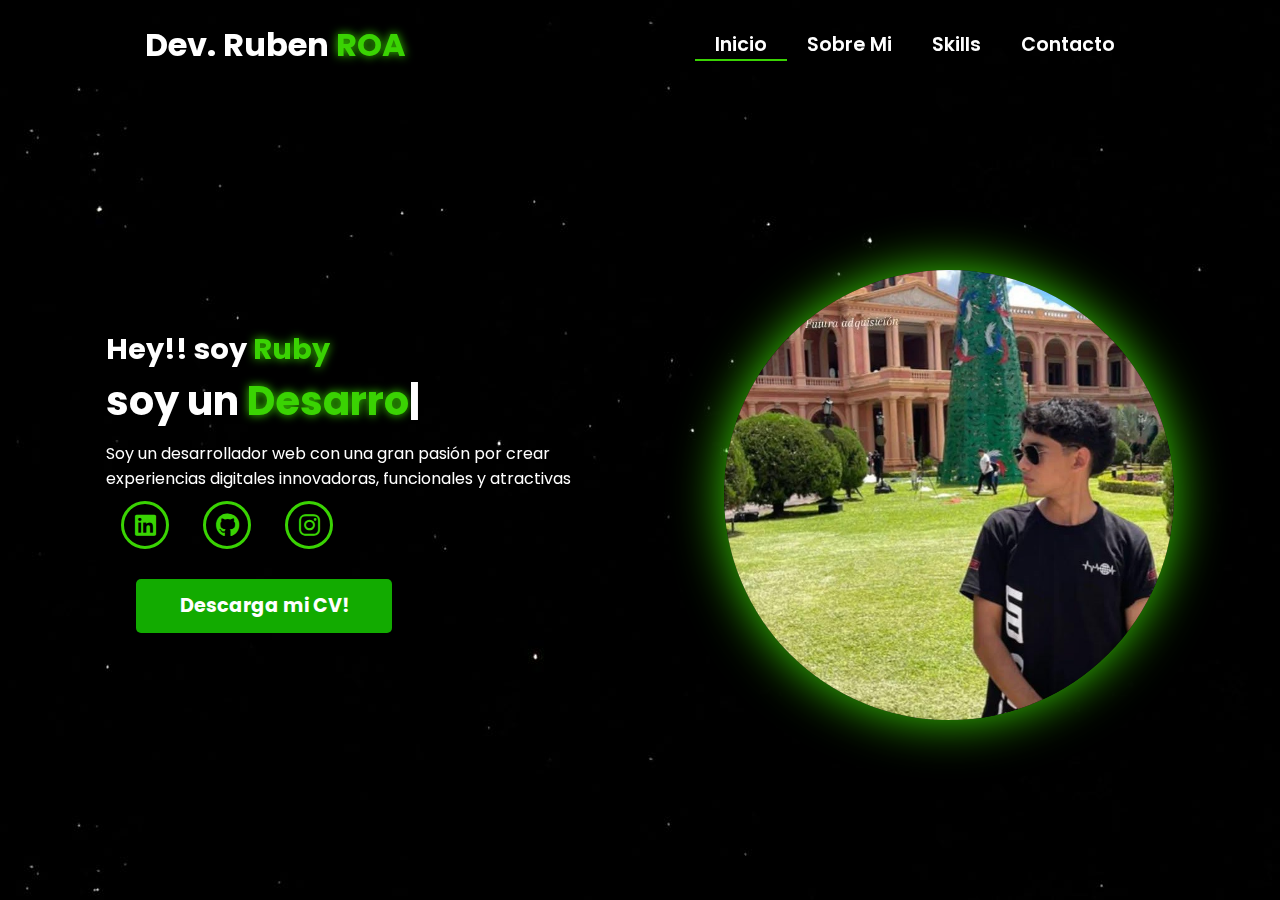
<file: index.html>
<!-- Subscrbe YouTube Tamzidan Mahdiyin  -->
<!DOCTYPE html>
<html lang="en">

<head>

    <!-- Pengaturan karakter encoding untuk mendukung semua karakter Unicode -->
    <meta charset="UTF-8">

    <!-- Pengaturan viewport untuk responsivitas pada perangkat mobile -->
    <meta name="viewport" content="width=device-width, initial-scale=1.0">

    <!-- 
      Import Font Awesome untuk ikon sosial media dan navigasi
      Versi 6.5.1 dipilih untuk fitur dan ikon terbaru 
    -->
    <link rel="stylesheet" href="https://cdnjs.cloudflare.com/ajax/libs/font-awesome/6.5.1/css/all.min.css">

    <!-- 
      Import AOS (Animate On Scroll) library
      Digunakan untuk membuat animasi scroll yang menarik 
    -->
    <link rel="stylesheet" href="https://unpkg.com/aos@next/dist/aos.css" />

    <!-- Import file CSS custom untuk styling tambahan -->
    <link rel="stylesheet" href="css/style.css">
    <title>Portfolio Website</title>
</head>

<body>

    <!-- 
      Navigation Section
      - Menggunakan sistem grid untuk layout
      - Includes logo dan menu navigasi
      - Responsive dengan hamburger menu untuk mobile 
    -->
    <nav>
        <div class="nav-container">

            <!-- 
              Logo dengan animasi zoom-in
              data-aos-duration: 1500ms untuk animasi yang smooth 
            -->
            <div class="logo" data-aos="zoom-in" data-aos-duration="1500">
                Dev. Ruben <span>ROA</span>
            </div>

            <!-- 
              Navigation Links
              - Menggunakan fade-up animation dengan delays bertingkat
              - Active class untuk halaman yang sedang aktif 
            -->
            <div class="links">
                <div class="link active" data-aos="fade-up" data-aos-duration="1500" data-aos-delay="100"><a
                        href="index.html">Inicio</a></div>
                <div class="link" data-aos="fade-up" data-aos-duration="1500" data-aos-delay="200"><a
                        href="about.html">Sobre Mi</a></div>
                <div class="link" data-aos="fade-up" data-aos-duration="1500" data-aos-delay="300"><a
                        href="skill.html">Skills</a></div>
                <div class="link" data-aos="fade-up" data-aos-duration="1500" data-aos-delay="500"><a
                        href="contact.html">Contacto</a></div>
            </div>
        </div>

        <!-- 
        -- 
          Icono de menú de hamburguesa
          - Aparece en la pantalla del móvil
          - Uso de iconos de Font Awesome
          - Controlador onClick para abrir el menú 
        -->
        <i class="fa-solid fa-bars hamburg" onclick="hamburg()"></i>

        <!-- 
         Menú desplegable para dispositivos móviles
          - Contiene los mismos enlaces de navegación.
          - Aparece cuando se hace clic en el menú de hamburguesas.
          - Incluye botón de cierre (x) 
        -->
        <div class="dropdown">
            <div class="links">
                <a href="index.html">Inicio</a>
                <a href="about.html">Sobre mi</a>
                <a href="skill.html">Skills</a>
                <a href="contact.html">Contacto</a>
                <i class="fa-solid fa-xmark cancel" onclick="cancel()"></i>
            </div>
        </div>
    </nav>

    <!-- 
      Main Content Section
      - Menggunakan grid untuk layout dua kolom
      - Includes teks intro dan gambar profil 
    -->
    <section>
        <div class="main-container">
            <!-- 
              Content Container
              - Berisi heading, typewriter effect, dan social links
              - Setiap elemen memiliki animasi AOS yang berbeda 
            -->
            <div class="content">
                <!-- Heading dengan fade-left animation -->
                <h1 data-aos="fade-left" data-aos-duration="1500" data-aos-delay="700"> Hey!! soy <span> Ruby </span>
                </h1>

                <!-- 
                  Typewriter Effect
                  - Menggunakan JavaScript untuk animasi ketik
                  - Fade-right animation untuk container 
                -->
                <div data-aos="fade-right" data-aos-duration="1500" data-aos-delay="900" class="typewriter">soy un <span
                        class="typewriter-text"></span><label for="">|</label></div>

                <!-- Paragraf deskripsi dengan flip-down animation -->
                <p data-aos="flip-down" data-aos-duration="1500" data-aos-delay="1100">Soy un desarrollador web con una gran pasión por crear experiencias digitales innovadoras, funcionales y atractivas</p>

                <!-- 
                  Enlaces de redes sociales
                  - Uso de iconos de Font Awesome
                  - Animación gradual con retrasos de varios niveles. 
                -->
                <div class="social-links">
                    <a href="https://www.linkedin.com/in/ruben-roa-0a34132a5/" data-aos="fade-up" data-aos-duration="1500" data-aos-delay="1300" target="_blank"><i
                            class="fa-brands fa-linkedin"></i></a>
                    <a href="https://github.com/rubyssj" data-aos="fade-up" data-aos-duration="1500" data-aos-delay="1400" target="_blank"><i
                            class="fa-brands fa-github"></i></a>
                    <a href="https://www.instagram.com/rubennrdp/" data-aos="fade-up" data-aos-duration="1500" data-aos-delay="1500" target="_blank "><i
                            class="fa-brands fa-instagram"></i></a>
                    
                </div>

                <!-- 
                  Download CV Button
                  - Zoom-out animation dengan delay terpanjang
                  - Styling didefinisikan di CSS 
                -->
                <div class="btn" data-aos="zoom-out" data-aos-duration="1500" data-aos-delay="1800">
                    <a href="Curriculum Vitae - Ruben Roa.pdf"><button>Descarga mi CV! </button></a>
                </div>
            </div>

            <!-- 
              Image Container
              - Menggunakan zoom-in animation
              - Durasi lebih panjang (3000ms) untuk efek dramatic 
            -->
            <div class="image" data-aos="zoom-in" data-aos-duration="3000">
                <img src="img/WhatsApp Image 2025-03-13 at 15.53.37.jpeg" alt="">
            </div>
        </div>
    </section>

    <!-- 
      Script Imports
      - AOS library untuk animasi
      - Custom JavaScript untuk fungsionalitas tambahan 
    -->
    <script src="https://unpkg.com/aos@next/dist/aos.js"></script>
    <script>
        // Inisialisasi AOS dengan offset 0 untuk trigger tepat waktu
        AOS.init({ offset: 0, });
    </script>
    <script src="./js/script.js"></script>
</body>

</html>
<!-- Subscrbe YouTube Tamzidan Mahdiyin  -->
</file>
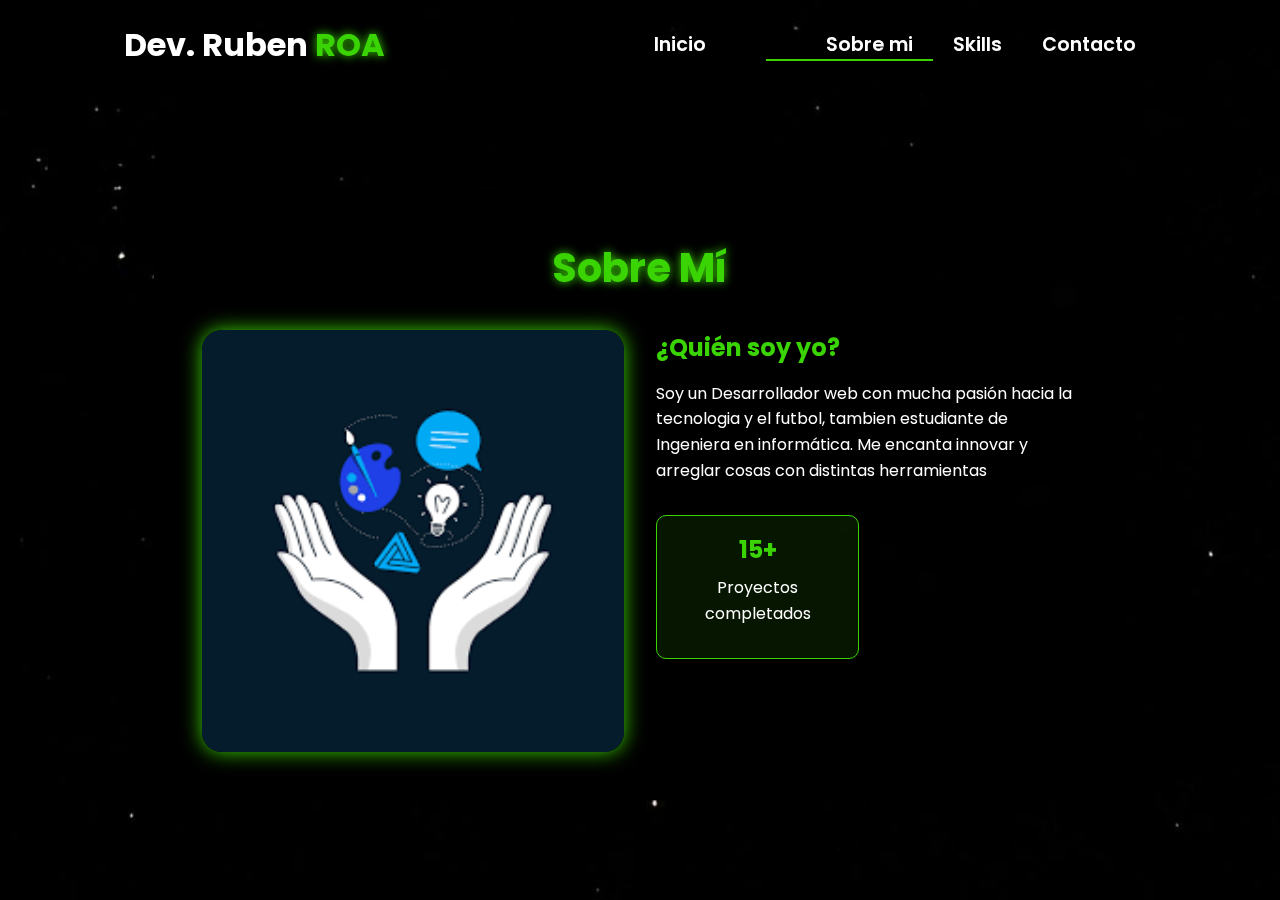
<file: about.html>
<!-- Subscribe Tamzidan Madiyin di YouTube -->

<!DOCTYPE html>
<html lang="en">

<head>
    <meta charset="UTF-8">
    <meta name="viewport" content="width=device-width, initial-scale=1.0">

    <!-- Link ke Font Awesome untuk ikon -->
    <link rel="stylesheet" href="https://cdnjs.cloudflare.com/ajax/libs/font-awesome/6.5.1/css/all.min.css">

    <!-- Link ke library animasi AOS -->
    <link rel="stylesheet" href="https://unpkg.com/aos@next/dist/aos.css" />

    <!-- CSS internal untuk styling halaman -->
    <style>
        /* 
          Import Google Font Poppins
          Font weight yang diimport: 100, 200, 300, 400, 500, 600 
        */
        @import url("https://fonts.googleapis.com/css2?family=Poppins:wght@100;200;300;400;500;600&display=swap");

        /* Reset CSS dan pengaturan default */
        * {
            padding: 0;
            margin: 0;
            font-family: "Poppins", sans-serif;
            box-sizing: border-box;
        }

        /* 
          Styling untuk body
          - Menggunakan background image
          - Cover seluruh viewport
          - Mencegah horizontal scroll
        */
        body {
            width: 100%;
            min-height: 100vh;
            background-image: url("./img/background.jpg");
            background-size: cover;
            overflow-x: hidden;
            position: relative;
        }

        /* 
          Navbar styling
          - Fixed height 10vh
          - Posisi relative untuk positioning yang tepat
          - z-index tinggi agar selalu di atas konten lain
        */
        nav {
            width: 100%;
            height: 10vh;
            position: sticky;
            position: relative;
            /* Ubah dari sticky ke relative */
            z-index: 1000;
            /* Tambahkan z-index tinggi untuk nav */
        }

        /* Container untuk konten navbar */
        .nav-container {
            width: 100%;
            height: 100%;
            display: flex;
            justify-content: space-around;
            align-items: center;
        }

        /* 
          Logo styling
          - Warna putih dengan ukuran 2rem
          - Text shadow untuk efek glow pada span 
        */
        .logo {
            color: white;
            font-size: 2rem;
            font-weight: bold;
        }

        .logo span {
            color: rgb(58, 211, 3);
            text-shadow: 0 0 10px rgb(58, 211, 3);
        }

        /* 
          Hamburger dan Cancel button styling
          - Hanya muncul di mobile view
          - Posisi absolute di kanan atas
        */
        .hamburg,
        .cancel {
            cursor: pointer;
            position: absolute;
            right: 15px;
            top: 10px;
            color: white;
            display: none;
            font-size: clamp(2.5rem, 0.5rem + 5vw, 3rem);
        }

        /* 
          Navigation links container
          - Flex layout untuk alignment horizontal
        */
        .nav-container .links {
            display: flex;
        }

        /* 
          Individual navigation links
          - Spacing dan styling untuk tiap link
          - Hover effect dengan border bottom
        */
        .nav-container .links a {
            font-size: 1.2rem;
            color: white;
            margin: 0 20px;
            text-decoration: none;
            font-weight: 550;
            transition: 0.3s linear;
        }

        .nav-container .links a:hover {
            color: rgb(58, 211, 3);
            border-bottom: 2px solid rgb(58, 211, 3);
        }

        /* Styling untuk link aktif */
        .nav-container .links .active {
            color: rgb(58, 211, 3);
            border-bottom: 2px solid rgb(58, 211, 3);
        }

        /* 
          Dropdown menu untuk mobile view
          - Fixed positioning dengan transform untuk animasi
          - Backdrop filter untuk efek blur
        */
        .dropdown {
            z-index: 1000;
            position: fixed;
            top: 0;
            left: 0;
            right: 0;
            transform: translateY(-500px);
            width: 100%;
            height: auto;
            backdrop-filter: blur(4px) brightness(40%);
            box-shadow: 0 0 20px black;
            transition: 0.2s linear;
        }

        .dropdown .links a {
            display: flex;
            color: white;
            text-decoration: none;
            padding: 15px 0;
            justify-content: center;
            align-items: center;
            transition: 0.2s linear;
        }

        .dropdown .links a:hover {
            background-color: rgb(58, 211, 3);
        }

        /* About Section Styles */
        .about-container {
            width: 100%;
            min-height: 90vh;
            display: flex;
            justify-content: center;
            align-items: center;
            padding: 2rem;
            position: relative;
            z-index: 1;
        }

        .about-content {
            width: 80%;
            max-width: 1200px;
            background: rgba(0, 0, 0, 0.7);
            backdrop-filter: blur(10px);
            border-radius: 20px;
            padding: 3rem;
            color: white;
            /* box-shadow: 0 0 30px rgba(58, 211, 3, 0.3); */
        }

        .about-header {
            text-align: center;
            margin-bottom: 2rem;
        }

        .about-header h1 {
            font-size: 2.5rem;
            color: rgb(58, 211, 3);
            text-shadow: 0 0 10px rgb(58, 211, 3);
            margin-bottom: 1rem;
        }

        .about-grid {
            display: grid;
            grid-template-columns: 1fr 1fr;
            gap: 2rem;
        }

        .about-image {
            width: 100%;
            aspect-ratio: 1;
            border-radius: 20px;
            overflow: hidden;
            box-shadow: 0 0 20px rgb(58, 211, 3);
        }

        .about-image img {
            width: 100%;
            height: 100%;
            object-fit: cover;
        }

        .about-text h2 {
            color: rgb(58, 211, 3);
            margin-bottom: 1rem;
        }

        .about-text p {
            line-height: 1.6;
            margin-bottom: 1rem;
        }

        .stats {
            display: grid;
            grid-template-columns: repeat(2, 1fr);
            gap: 1rem;
            margin-top: 2rem;
        }

        .stat-item {
            background: rgba(58, 211, 3, 0.1);
            padding: 1rem;
            border-radius: 10px;
            text-align: center;
            border: 1px solid rgb(58, 211, 3);
            cursor: pointer;
        }

        .stat-item h3 {
            color: rgb(58, 211, 3);
            font-size: 1.5rem;
            margin-bottom: 0.5rem;
        }

        .content-grid {
            display: grid;
            grid-template-columns: repeat(auto-fit, minmax(280px, 1fr));
            gap: 2rem;
            padding: 2rem 0;
        }

        .content-card {
            background: rgba(58, 211, 3, 0.1);
            border-radius: 15px;
            overflow: hidden;
            transition: all 0.3s ease;
            cursor: pointer;
        }

        .content-card:hover {
            transform: translateY(-5px);
            box-shadow: 0 5px 15px rgba(58, 211, 3, 0.3);
        }

        .card-image {
            width: 100%;
            height: 200px;
            overflow: hidden;
        }

        .card-image img {
            width: 100%;
            height: 100%;
            object-fit: cover;
        }

        .card-info {
            padding: 1.5rem;
        }

        .card-info h3 {
            color: rgb(58, 211, 3);
            margin-bottom: 0.5rem;
        }

        .card-info p {
            font-size: 0.9rem;
            margin-bottom: 1rem;
        }

        .card-info .technologies {
            display: flex;
            flex-wrap: wrap;
            gap: 0.5rem;
            margin-top: 1rem;
        }

        .technology-tag {
            background: rgba(58, 211, 3, 0.2);
            padding: 0.3rem 0.8rem;
            border-radius: 15px;
            font-size: 0.8rem;
            color: rgb(58, 211, 3);
        }

        .back-button {
            display: inline-block;
            padding: 0.8rem 1.5rem;
            background: rgb(58, 211, 3);
            color: white;
            border-radius: 5px;
            text-decoration: none;
            margin-bottom: 2rem;
            transition: all 0.3s ease;
        }

        .back-button:hover {
            background: rgb(45, 165, 2);
            transform: translateY(-2px);
        }

        .award-icon {
            font-size: 2rem;
            color: rgb(58, 211, 3);
            margin-bottom: 1rem;
        }

        .client-testimonial {
            font-style: italic;
            margin-top: 1rem;
            padding: 1rem;
            background: rgba(58, 211, 3, 0.05);
            border-radius: 10px;
        }



        @media (max-width: 884px) {
            .about-grid {
                grid-template-columns: 1fr;
            }

            nav .logo {
                position: absolute;
                top: 16px;
                left: 15px;
                font-size: 1.5rem;
            }

            .nav-container .links {
                display: none;
            }

            .hamburg,
            .cancel {
                display: block;
            }
        }

        @media (max-width: 440px) {
            .about-container {
                padding: 1rem;
            }

            .about-content {
                width: 95%;
                /* Memperbesar width untuk layar kecil */
                padding: 1.5rem;
            }

            .about-header h1 {
                font-size: 1.8rem;
                /* Mengurangi ukuran judul */
            }

            .about-text h2 {
                font-size: 1.4rem;
                /* Mengurangi ukuran sub-judul */
            }

            .about-text p {
                font-size: 0.9rem;
                /* Mengurangi ukuran teks */
                line-height: 1.4;
            }

            .about-image {
                width: 100%;
                max-height: 250px;
                /* Membatasi tinggi gambar */
            }

            .stats {
                grid-template-columns: repeat(2, 1fr);
                /* Tetap 2 kolom tapi lebih kecil */
                gap: 0.8rem;
            }

            .stat-item {
                padding: 0.8rem;
            }

            .stat-item h3 {
                font-size: 1.2rem;
                /* Mengurangi ukuran angka statistik */
            }

            .stat-item p {
                font-size: 0.8rem;
                /* Mengurangi ukuran teks statistik */
            }

            /* Relleno ajustado para enlaces de estadísticas. */
            .stat-item a {
                padding: 0.5rem;
                display: block;
            }
            .show-more {
    text-align: center;
    margin-top: 20px;
}

.show-more-button {
    display: inline-block;
    padding: 10px 20px;
    background-color: #007bff;
    color: white;
    text-decoration: none;
    border-radius: 5px;
    transition: background-color 0.3s;
}

.show-more-button:hover {
    background-color: #0056b3;
}
        }
    </style>
    <title>About - Portfolio Website</title>
</head>

<body>

    <!-- Navegación -->
    <nav>
        <div class="nav-container">
            <div class="logo" data-aos="zoom-in" data-aos-duration="1500">
                Dev. Ruben <span>ROA</span>
            </div>
            <div class="links">
                <div class="link" data-aos="fade-up" data-aos-duration="1500" data-aos-delay="100"><a
                        href="index.html">Inicio</div>
                <div class="link active" data-aos="fade-up" data-aos-duration="1500" data-aos-delay="200"><a
                        href="about.html">Sobre mi</a></div>
                <div class="link" data-aos="fade-up" data-aos-duration="1500" data-aos-delay="300"><a
                        href="skill.html">Skills</a></div>
                <div class="link" data-aos="fade-up" data-aos-duration="1500" data-aos-delay="500"><a
                        href="contact.html">Contacto</a></div>
            </div>
        </div>
        <i class="fa-solid fa-bars hamburg" onclick="hamburg()"></i>
        <div class="dropdown">
            <div class="links">
                <a href="index.html">Inicio/a>
                <a href="about.html">Sobre mi</a>
                <a href="skill.html">Skills</a>
                <a href="contact.html">Contacto</a>
                <i class="fa-solid fa-xmark cancel" onclick="cancel()"></i>
            </div>
        </div>
    </nav>

    <!-- El contenido principal de la página Acerca de-->
    <div class="about-container">
        <div class="about-content" id="aboutContent">
            <!-- Bagian header -->
            <div class="about-header" data-aos="fade-down" data-aos-duration="1500">
                <h1>Sobre Mí</h1>
            </div>

            <!-- Cuadrícula para imágenes y texto de descripción. -->
            <div class="about-grid">
                <div class="about-image" data-aos="fade-right" data-aos-duration="1500">
                    <img src="img/aaa23.png" alt="About Image">
                </div>
                <div class="about-text" data-aos="fade-left" data-aos-duration="1500">
                    <h2>¿Quién soy yo?</h2>
                    <p>Soy un Desarrollador web con mucha pasión hacia la tecnologia y el futbol, tambien
                        estudiante de Ingeniera en informática. Me encanta innovar y arreglar cosas con distintas herramientas
                    </p>
                    

                    <div class="stats">
                        <div class="stat-item" data-aos="zoom-in" data-aos-duration="1500" data-aos-delay="200"
                            onclick="showProjects()">
                            <h3>15+</h3>
                            <p>Proyectos completados</p>
                        </div>
                    </div>
                </div>
            </div>
        </div>

        <!-- Enlace a la biblioteca de animaciones AOS -->
        <script src="https://unpkg.com/aos@next/dist/aos.js"></script>

        <!--JavaScript para interacciones y animaciones de páginas. -->
        <script>

            // Inicializar bibliotecas AOS
            AOS.init({ offset: 0 });

            // Función para mostrar el menú de hamburguesas.
            function hamburg() {
                const navbar = document.querySelector(".dropdown")
                navbar.style.transform = "translateY(0px)"
            }

            // Función para ocultar el menú de hamburguesas
            function cancel() {
                const navbar = document.querySelector(".dropdown")
                navbar.style.transform = "translateY(-500px)"
            }

            // Función para mostrar la lista de proyectos.
            function showProjects() {
                const aboutContent = document.getElementById('aboutContent');
                aboutContent.innerHTML = `
                <a href="about.html" class="back-button" onclick="restoreInitialContent()">
                    <i class="fas fa-arrow-left"></i> Back
                </a>
                <div class="about-header" data-aos="fade-down" data-aos-duration="1500">
                    <h1>Mis Proyectos</h1>
                </div>
                <div class="content-grid">
                    ${generateProjectCards()}
                   
                </div>
                <div class="show-more">
            <a href="https://github.com/rubyssj" target="_blank" class="show-more-button">
                Mostrar más proyectos
            </a>
        </div>
            `;
                AOS.refresh();
            }

           
          

            
           

            // Función auxiliar para generar tarjetas de proyecto.
            function generateProjectCards() {
                const projects = [
                    {
                        title: "Tienda de Ropa",
                        image: "img/python ropa.jpg",
                        description: "Programa realizado en python donde simula una tienda de ropa dinamica, utilizamos python unicamente.",
                        technologies: ["python"]
                    },
                    {
                        title: "Catalogo de Peliculas ",
                        image: "img/JAV2.jpg",
                        description: "proyecto realizado con JavaScript, html, css y el API  de un sitio web de peliculas conocida. ",
                        technologies: ["HTML", "CSS", "JavaScript"]
                    },
                    {
                        title: "Gestor de Tareas",
                        image: "img/vue.jpeg",
                        description: "Es una gestion de tareas multiuso, ver eliminar y agregar tareas con modelo de una API de Tareas.",
                        technologies: ["Vue.js", "HTML", "JavaScript" ]
                    },
                    {
                        title: "Django login",
                        image: "img/django.png",
                        description: "sistema de registro de usuarios para utilizar la aplicacion de agregar y gestionar tareas ",
                        technologies: ["Django", "Supabase", "html", "CSS"]
                    }
                ];

                return projects.map(project => `
                <div class="content-card" data-aos="fade-up">
                    <div class="card-image">
                        <img src="${project.image}" alt="${project.title}">
                    </div>
                    <div class="card-info">
                        <h3>${project.title}</h3>
                        <p>${project.description}</p>
                        <div class="technologies">
                            ${project.technologies.map(tech => `
                                <span class="technology-tag">${tech}</span>
                            `).join('')}
                        </div>
                    </div>
                </div>
            `).join('');
            }

           
            // Función auxiliar para generar tarjetas de clientes.t
            function generateClientCards() {
                const clients = [
                    {
                        name: "Ell Udin",
                        company: "Innovation Corp",
                        image: "img/zoro.jpg",
                        testimonial: "Outstanding work on our company website redesign!"
                    },
                    {
                        name: "Ell Ucup",
                        company: "Tech Startup",
                        image: "img/zoro.jpg",
                        testimonial: "Delivered our app ahead of schedule with excellent quality"
                    }
                    // Add more clients as needed
                ];
            }
    

                

            // Función para devolver contenido inicial.
            function restoreInitialContent() {
                const aboutContent = document.getElementById('aboutContent');
                aboutContent.innerHTML = `
                <div class="about-header" data-aos="fade-down" data-aos-duration="1500">
                    <h1>About Me</h1>
                </div>
                <div class="about-grid">
                    <div class="about-image" data-aos="fade-right" data-aos-duration="1500">
                        <img src="img/aaa23.png" alt="About Image">
                    </div>
                    <div class="about-text" data-aos="fade-left" data-aos-duration="1500">
                        <h2>Who Am I?</h2>
                        <p>I study at the LP3I campus majoring in computer informatics.
                            I have experience or am currently studying in the IT field,
                            such as creating websites using the HTML, CSS, and JavaScript programming languages.</p>
                        <p>And I am studying in the field of Ui/Ux design through the Figma website. And I am currently focusing on studying frontend development in the HTML, CSS, and JavaScript sections.</p>

                        <div class="stats">
                            <div class="stat-item" data-aos="zoom-in" data-aos-duration="1500" data-aos-delay="200" onclick="showProjects()">
                                <h3>50+</h3>
                                <p>Projects Completed</p>
                            </div>
                            <div class="stat-item" data-aos="zoom-in" data-aos-duration="1500" data-aos-delay="400" onclick="showExperience()">
                                <h3>3+</h3>
                                <p>Years Experience</p>
                            </div>
                            <div class="stat-item" data-aos="zoom-in" data-aos-duration="1500" data-aos-delay="600" onclick="showClients()">
                                <h3>20+</h3>
                                <p>Happy Clients</p>
                            </div>
                            <div class="stat-item" data-aos="zoom-in" data-aos-duration="1500" data-aos-delay="800" onclick="showAwards()">
                                <h3>15+</h3>
                                <p>Awards Won</p>
                            </div>
                        </div>
                    </div>
                </div>
            `;
                AOS.refresh();
            }

        </script>
</body>

</html>

<!-- Subscribe Tamzidan Madiyin di YouTube -->
</file>
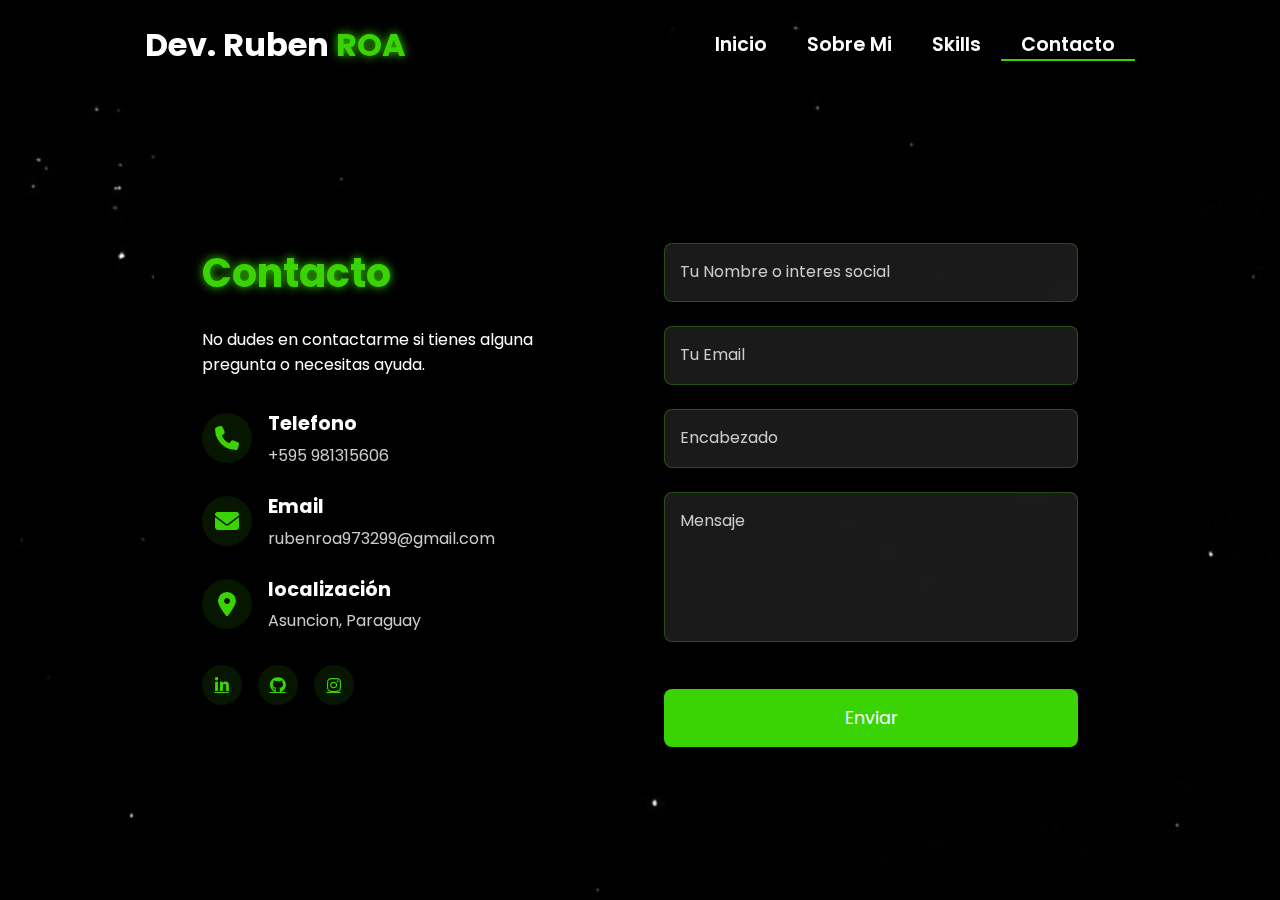
<file: contact.html>
<!-- Subscribe Tamzidan Madiyin di YouTube -->
<!DOCTYPE html>
<html lang="en">

<head>
    <meta charset="UTF-8">
    <meta name="viewport" content="width=device-width, initial-scale=1.0">
    <link rel="stylesheet" href="https://cdnjs.cloudflare.com/ajax/libs/font-awesome/6.5.1/css/all.min.css">
    <link rel="stylesheet" href="https://unpkg.com/aos@next/dist/aos.css" />
    <style>
        @import url("https://fonts.googleapis.com/css2?family=Poppins:wght@100;200;300;400;500;600&display=swap");

        * {
            padding: 0;
            margin: 0;
            font-family: "Poppins", sans-serif;
            box-sizing: border-box;
        }

        body {
            width: 100%;
            height: 100vh;
            background-image: url("./img/background.jpg");
            background-size: cover;
            overflow: auto;
            position: relative;
        }

        nav {
            width: 100%;
            height: 10vh;
            position: relative;
            z-index: 1000;
        }

        .nav-container {
            width: 100%;
            height: 100%;
            display: flex;
            justify-content: space-around;
            align-items: center;
        }

        .logo {
            color: white;
            font-size: 2rem;
            font-weight: bold;
        }

        .logo span {
            color: rgb(58, 211, 3);
            text-shadow: 0 0 10px rgb(58, 211, 3);
        }

        .hamburg,
        .cancel {
            cursor: pointer;
            position: absolute;
            right: 15px;
            top: 10px;
            color: white;
            display: none;
            font-size: clamp(2.5rem, 0.5rem + 5vw, 3rem);
        }

        .nav-container .links {
            display: flex;
        }

        .nav-container .links a {
            font-size: 1.2rem;
            color: white;
            margin: 0 20px;
            text-decoration: none;
            font-weight: 550;
            transition: 0.3s linear;
        }

        .nav-container .links a:hover {
            color: rgb(58, 211, 3);
            border-bottom: 2px solid rgb(58, 211, 3);
        }

        .nav-container .links .active {
            color: rgb(58, 211, 3);
            border-bottom: 2px solid rgb(58, 211, 3);
        }

        .dropdown {
            z-index: 1000;
            position: fixed;
            top: 0;
            left: 0;
            right: 0;
            transform: translateY(-500px);
            width: 100%;
            height: auto;
            backdrop-filter: blur(4px) brightness(40%);
            box-shadow: 0 0 20px black;
            transition: 0.2s linear;
        }

        .dropdown .links a {
            display: flex;
            color: white;
            text-decoration: none;
            padding: 15px 0;
            justify-content: center;
            align-items: center;
            transition: 0.2s linear;
        }

        .dropdown .links a:hover {
            background-color: rgb(58, 211, 3);
        }

        /* Contact Section Styles */
        .contact-container {
            width: 100%;
            min-height: 90vh;
            display: flex;
            justify-content: center;
            align-items: center;
            padding: 2rem;
        }

        .contact-content {
            width: 80%;
            max-width: 1200px;
            background: rgba(0, 0, 0, 0.7);
            backdrop-filter: blur(10px);
            border-radius: 20px;
            padding: 3rem;
            color: white;
            display: grid;
            grid-template-columns: 1fr 1fr;
            gap: 3rem;
        }

        .contact-info {
            padding-right: 2rem;
        }

        .contact-header h1 {
            font-size: 2.5rem;
            color: rgb(58, 211, 3);
            text-shadow: 0 0 10px rgb(58, 211, 3);
            margin-bottom: 1.5rem;
        }

        .contact-details {
            margin-top: 2rem;
        }

        .contact-item {
            display: flex;
            align-items: center;
            margin-bottom: 1.5rem;
        }

        .contact-icon {
            width: 50px;
            height: 50px;
            background: rgba(58, 211, 3, 0.1);
            border-radius: 50%;
            display: flex;
            justify-content: center;
            align-items: center;
            margin-right: 1rem;
        }

        .contact-icon i {
            font-size: 1.5rem;
            color: rgb(58, 211, 3);
        }

        .contact-text h3 {
            font-size: 1.2rem;
            margin-bottom: 0.3rem;
        }

        .contact-text p {
            color: #cccccc;
        }

        .contact-form form {
            display: flex;
            flex-direction: column;
            gap: 1.5rem;
        }

        .form-group {
            position: relative;
        }

        .form-group input,
        .form-group textarea {
            width: 100%;
            padding: 1rem;
            background: rgba(255, 255, 255, 0.1);
            border: 1px solid rgba(58, 211, 3, 0.3);
            border-radius: 8px;
            color: white;
            font-size: 1rem;
            transition: all 0.3s ease;
        }

        .form-group textarea {
            height: 150px;
            resize: none;
        }

        .form-group input:focus,
        .form-group textarea:focus {
            outline: none;
            border-color: rgb(58, 211, 3);
            box-shadow: 0 0 10px rgba(58, 211, 3, 0.3);
        }

        .form-group label {
            position: absolute;
            left: 1rem;
            top: 1rem;
            color: #cccccc;
            transition: all 0.3s ease;
            pointer-events: none;
        }

        .form-group input:focus~label,
        .form-group input:valid~label,
        .form-group textarea:focus~label,
        .form-group textarea:valid~label {
            top: -0.5rem;
            left: 0.8rem;
            font-size: 0.8rem;
            padding: 0 0.5rem;
            background: rgba(0, 0, 0, 0.7);
            color: rgb(58, 211, 3);
        }

        .submit-btn {
            padding: 1rem 2rem;
            background: rgb(58, 211, 3);
            border: none;
            border-radius: 8px;
            color: white;
            font-size: 1.1rem;
            cursor: pointer;
            transition: all 0.3s ease;
            margin-top: 1rem;
        }

        .submit-btn:hover {
            background: transparent;
            box-shadow: 0 0 20px rgba(58, 211, 3, 0.5);
            border: 2px solid rgb(58, 211, 3);
        }

        .social-links {
            margin-top: 2rem;
            display: flex;
            gap: 1rem;
        }

        .social-links a {
            width: 40px;
            height: 40px;
            background: rgba(58, 211, 3, 0.1);
            border-radius: 50%;
            display: flex;
            justify-content: center;
            align-items: center;
            color: rgb(58, 211, 3);
            transition: all 0.3s ease;
        }

        .social-links a:hover {
            background: rgb(58, 211, 3);
            color: white;
            transform: translateY(-5px);
            box-shadow: 0 0 15px rgba(58, 211, 3, 0.5);
        }

        @media (max-height: 800px) {
            body {
                height: auto;
                min-height: 100vh;
            }

            .contact-container {
                height: auto;
                min-height: 90vh;
            }
        }

        @media (max-width: 884px) {
            nav .logo {
                position: absolute;
                top: 16px;
                left: 15px;
                font-size: 1.5rem;
            }

            .nav-container .links {
                display: none;
            }

            .hamburg,
            .cancel {
                display: block;
            }

            .contact-content {
                grid-template-columns: 1fr;
                gap: 2rem;
            }

            .contact-info {
                padding-right: 0;
            }
        }

        @media (max-width: 640px) {
            .contact-container {
                padding: 1rem;
            }

            .contact-content {
                width: 95%;
                padding: 1.5rem;
            }

            .contact-header h1 {
                font-size: 2rem;
            }

            .contact-item {
                flex-direction: column;
                text-align: center;
            }

            .contact-icon {
                margin-right: 0;
                margin-bottom: 1rem;
            }
        }
    </style>
    <title>Contact - Portfolio Website</title>
</head>

<body>
    <nav>
        <div class="nav-container">
            <div class="logo" data-aos="zoom-in" data-aos-duration="1500">
            Dev. Ruben <span>ROA</span>
            </div>
            <div class="links">
                <div class="link" data-aos="fade-up" data-aos-duration="1500" data-aos-delay="100"><a
                        href="index.html">Inicio</a></div>
                <div class="link" data-aos="fade-up" data-aos-duration="1500" data-aos-delay="200"><a
                        href="about.html">Sobre Mi</a></div>
                <div class="link" data-aos="fade-up" data-aos-duration="1500" data-aos-delay="300"><a
                        href="skill.html">Skills</a></div>
                
                <div class="link active" data-aos="fade-up" data-aos-duration="1500" data-aos-delay="500"><a
                        href="contact.html">Contacto</a></div>
            </div>
        </div>
        <i class="fa-solid fa-bars hamburg" onclick="hamburg()"></i>
        <div class="dropdown">
            <div class="links">
                <a href="index.html">Inicio</a>
                <a href="about.html">Sobre Mi</a>
                <a href="skill.html">Skills</a>
                
                <a href="contact.html">Contacto</a>
                <i class="fa-solid fa-xmark cancel" onclick="cancel()"></i>
            </div>
        </div>
    </nav>

    <div class="contact-container">
        <div class="contact-content">
            <div class="contact-info">
                <div class="contact-header" data-aos="fade-right" data-aos-duration="1500">
                    <h1>Contacto</h1>
                    <p>No dudes en contactarme si tienes alguna pregunta o necesitas ayuda.</p>
                </div>

                <div class="contact-details">
                    <div class="contact-item" data-aos="fade-right" data-aos-duration="1500" data-aos-delay="200">
                        <div class="contact-icon">
                            <i class="fas fa-phone"></i>
                        </div>
                        <div class="contact-text">
                            <h3>Telefono</h3>
                            <p>+595 981315606</p>
                        </div>
                    </div>

                    <div class="contact-item" data-aos="fade-right" data-aos-duration="1500" data-aos-delay="400">
                        <div class="contact-icon">
                            <i class="fas fa-envelope"></i>
                        </div>
                        <div class="contact-text">
                            <h3>Email</h3>
                            <p>rubenroa973299@gmail.com</p>
                        </div>
                    </div>

                    <div class="contact-item" data-aos="fade-right" data-aos-duration="1500" data-aos-delay="600">
                        <div class="contact-icon">
                            <i class="fas fa-location-dot"></i>
                        </div>
                        <div class="contact-text">
                            <h3>localización</h3>
                            <p>Asuncion, Paraguay</p>
                        </div>
                    </div>
                </div>

                <div class="social-links" data-aos="fade-up" data-aos-duration="1500" data-aos-delay="800">
                    <a href="https://www.linkedin.com/in/ruben-roa-0a34132a5/" target="_blank"><i class="fab fa-linkedin-in"></i></a>
                    <a href="https://github.com/rubyssj" target="_blank"><i class="fab fa-github"></i></a>
                    <a href="https://www.instagram.com/rubennrdp/" target="_blank"><i class="fab fa-instagram"></i></a>
                </div>
            </div>

            <div class="contact-form" data-aos="fade-left" data-aos-duration="1500" data-aos-delay="200">
                <form action="https://formspree.io/f/mwppavbk" method="POST">
                    <div class="form-group">
                        <input type="text" id="name" name="name" required>
                        <label for="name">Tu Nombre o interes social</label>
                    </div>

                    <div class="form-group">
                        <input type="email" id="email" name="email" required>
                        <label for="email">Tu  Email</label>
                    </div>

                    <div class="form-group">
                        <input type="text" id="subject" name="subject" required>
                        <label for="subject">Encabezado</label>
                    </div>

                    <div class="form-group">
                        <textarea id="message" name="message" required></textarea>
                        <label for="message">Mensaje</label>
                    </div>

                    <button type="submit" class="submit-btn"> Enviar</button>
                </form>
            </div>
        </div>
    </div>

    <script src="https://unpkg.com/aos@next/dist/aos.js"></script>
    <script>
        AOS.init({ offset: 0, });
    </script>
    <script src="./js/script.js"></script>
</body>

</html>
<!-- Subscrbe YouTube Tamzidan Mahdiyin  -->
</file>
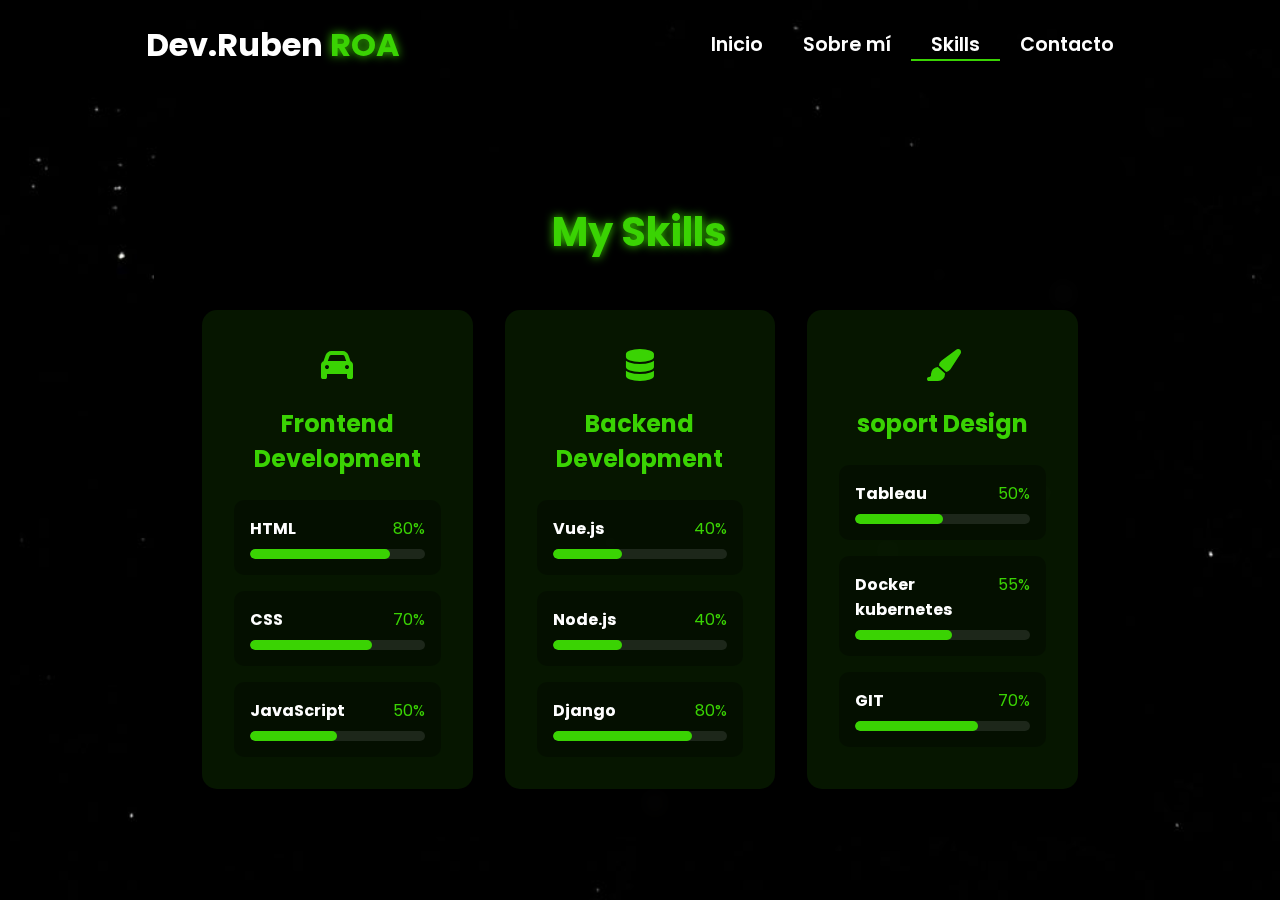
<file: skill.html>
<!-- Subscribe Tamzidan Madiyin di YouTube -->

<!DOCTYPE html>
<html lang="en">
<head>
    <meta charset="UTF-8">
    <meta name="viewport" content="width=device-width, initial-scale=1.0">
    <link rel="stylesheet" href="https://cdnjs.cloudflare.com/ajax/libs/font-awesome/6.5.1/css/all.min.css">
    <link rel="stylesheet" href="https://unpkg.com/aos@next/dist/aos.css" />
    <style>
        @import url("https://fonts.googleapis.com/css2?family=Poppins:wght@100;200;300;400;500;600&display=swap");

        * {
            padding: 0;
            margin: 0;
            font-family: "Poppins", sans-serif;
            box-sizing: border-box;
        }

        body {
            width: 100%;
            min-height: 100vh;
            background-image: url("./img/background.jpg");
            background-size: cover;
            overflow-x: hidden;
            position: relative;
        }

        nav {
            width: 100%;
            height: 10vh;
            position: relative;
            z-index: 1000;
        }

        .nav-container {
            width: 100%;
            height: 100%;
            display: flex;
            justify-content: space-around;
            align-items: center;
        }

        .logo {
            color: white;
            font-size: 2rem;
            font-weight: bold;
        }

        .logo span {
            color: rgb(58, 211, 3);
            text-shadow: 0 0 10px rgb(58, 211, 3);
        }

        .hamburg, .cancel {
            cursor: pointer;
            position: absolute;
            right: 15px;
            top: 10px;
            color: white;
            display: none;
            font-size: clamp(2.5rem, 0.5rem + 5vw, 3rem);
        }

        .nav-container .links {
            display: flex;
        }

        .nav-container .links a {
            font-size: 1.2rem;
            color: white;
            margin: 0 20px;
            text-decoration: none;
            font-weight: 550;
            transition: 0.3s linear;
        }

        .nav-container .links a:hover {
            color: rgb(58, 211, 3);
            border-bottom: 2px solid rgb(58, 211, 3);
        }

        .nav-container .links .active {
            color: rgb(58, 211, 3);
            border-bottom: 2px solid rgb(58, 211, 3);
        }

        .dropdown {
            z-index: 1000;
            position: fixed;
            top: 0;
            left: 0;
            right: 0;
            transform: translateY(-500px);
            width: 100%;
            height: auto;
            backdrop-filter: blur(4px) brightness(40%);
            box-shadow: 0 0 20px black;
            transition: 0.2s linear;
        }

        .dropdown .links a {
            display: flex;
            color: white;
            text-decoration: none;
            padding: 15px 0;
            justify-content: center;
            align-items: center;
            transition: 0.2s linear;
        }

        .dropdown .links a:hover {
            background-color: rgb(58, 211, 3);
        }

        /* Skills Section Styles */
        .skills-container {
            width: 100%;
            min-height: 90vh;
            display: flex;
            justify-content: center;
            align-items: center;
            padding: 2rem;
            position: relative;
            z-index: 1;
        }

        .skills-content {
            width: 80%;
            max-width: 1200px;
            background: rgba(0, 0, 0, 0.7);
            backdrop-filter: blur(10px);
            border-radius: 20px;
            padding: 3rem;
            color: white;
            /* box-shadow: 0 0 30px rgba(58, 211, 3, 0.3); */
        }

        .skills-header {
            text-align: center;
            margin-bottom: 3rem;
        }

        .skills-header h1 {
            font-size: 2.5rem;
            color: rgb(58, 211, 3);
            text-shadow: 0 0 10px rgb(58, 211, 3);
            margin-bottom: 1rem;
        }

        .skills-grid {
            display: grid;
            grid-template-columns: repeat(3, 1fr);
            gap: 2rem;
        }

        .skill-category {
            background: rgba(58, 211, 3, 0.1);
            border-radius: 15px;
            padding: 2rem;
            transition: 0.3s ease;
        }

        .skill-category:hover {
            transform: translateY(-10px);
            box-shadow: 0 0 20px rgba(58, 211, 3, 0.5);
        }

        .skill-category h2 {
            color: rgb(58, 211, 3);
            font-size: 1.5rem;
            margin-bottom: 1.5rem;
            text-align: center;
        }

        .skill-list {
            display: flex;
            flex-direction: column;
            gap: 1rem;
        }

        .skill-item {
            background: rgba(0, 0, 0, 0.3);
            border-radius: 10px;
            padding: 1rem;
        }

        .skill-info {
            display: flex;
            justify-content: space-between;
            margin-bottom: 0.5rem;
        }

        .skill-info h3 {
            font-size: 1rem;
            color: white;
        }

        .skill-info span {
            color: rgb(58, 211, 3);
        }

        .progress-bar {
            width: 100%;
            height: 10px;
            background: rgba(255, 255, 255, 0.1);
            border-radius: 5px;
            overflow: hidden;
        }

        .progress {
            height: 100%;
            background: rgb(58, 211, 3);
            border-radius: 5px;
            transition: width 1.5s ease-in-out;
        }

        .skill-icon {
            font-size: 2rem;
            color: rgb(58, 211, 3);
            margin-bottom: 1rem;
            text-align: center;
        }

        @media (max-width: 884px) {
            .skills-grid {
                grid-template-columns: repeat(2, 1fr);
            }
            
            nav .logo {
                position: absolute;
                top: 16px;
                left: 15px;
                font-size: 1.5rem;
                /* z-index: 1001; */
            }

            .nav-container .links {
                display: none;
            }

            .hamburg, .cancel {
                display: block;
                /* z-index: 1001; */
            }
        }

        @media (max-width: 440px) {
            .skills-container {
                padding: 1rem;
            }

            .skills-content {
                width: 95%;
                padding: 1.5rem;
            }

            .skills-grid {
                grid-template-columns: 1fr;
            }

            .skills-header h1 {
                font-size: 1.8rem;
            }

            .skill-category {
                padding: 1.5rem;
            }

            .skill-category h2 {
                font-size: 1.3rem;
            }

            .skill-icon {
                font-size: 1.5rem;
            }
        }
    </style>
    <title>Skills - Portfolio Website</title>
</head>
<body>
    <nav>
        <div class="nav-container">
            <div class="logo" data-aos="zoom-in" data-aos-duration="1500">
                Dev.Ruben <span>ROA</span>
            </div>
            <div class="links">
                <div class="link" data-aos="fade-up" data-aos-duration="1500" data-aos-delay="100"><a href="index.html">Inicio</a></div>
                <div class="link" data-aos="fade-up" data-aos-duration="1500" data-aos-delay="200"><a href="about.html">Sobre mí</a></div>
                <div class="link active" data-aos="fade-up" data-aos-duration="1500" data-aos-delay="300"><a href="skill.html">Skills</a></div>
                <div class="link" data-aos="fade-up" data-aos-duration="1500" data-aos-delay="500"><a href="contact.html">Contacto</a></div>
            </div>
        </div>
        <i class="fa-solid fa-bars hamburg" onclick="hamburg()"></i>
        <div class="dropdown">
            <div class="links">
                <a href="index.html">Inicio</a>
                <a href="about.html">Sobre mí/a>
                <a href="skill.html">Skills</a>
            
                <a href="contact.html">Contacto</a>
                <i class="fa-solid fa-xmark cancel" onclick="cancel()"></i>
            </div>
        </div>
    </nav>

    <div class="skills-container">
        <div class="skills-content">
            <div class="skills-header" data-aos="fade-down" data-aos-duration="1500">
                <h1>My Skills</h1>
            </div>
            <div class="skills-grid">
                <!-- Frontend Development -->
                <div class="skill-category" data-aos="fade-up" data-aos-duration="1500" data-aos-delay="100">
                    <div class="skill-icon">
                        <i class="fa fa-car"></i>
                    </div>
                    <h2>Frontend Development</h2>
                    <div class="skill-list">
                        <div class="skill-item">
                            <div class="skill-info">
                                <h3>HTML</h3>
                                <span>80%</span>
                            </div>
                            <div class="progress-bar">
                                <div class="progress" style="width: 80%"></div>
                            </div>
                        </div>
                        <div class="skill-item">
                            <div class="skill-info">
                                <h3>CSS</h3>
                                <span>70%</span>
                            </div>
                            <div class="progress-bar">
                                <div class="progress" style="width: 70%"></div>
                            </div>
                        </div>
                        <div class="skill-item">
                            <div class="skill-info">
                                <h3>JavaScript</h3>
                                <span>50%</span>
                            </div>
                            <div class="progress-bar">
                                <div class="progress" style="width: 50%"></div>
                            </div>
                        </div>
                    </div>
                </div>

                <!-- Backend Development -->
                <div class="skill-category" data-aos="fade-up" data-aos-duration="1500" data-aos-delay="300">
                    <div class="skill-icon">
                        <i class="fas fa-database"></i>
                    </div>
                    <h2>Backend Development</h2>
                    <div class="skill-list">
                        <div class="skill-item">
                            <div class="skill-info">
                                <h3>Vue.js</h3>
                                <span>40%</span>
                            </div>
                            <div class="progress-bar">
                                <div class="progress" style="width: 40%"></div>
                            </div>
                        </div>
                        <div class="skill-item">
                            <div class="skill-info">
                                <h3>Node.js</h3>
                                <span>40%</span>
                            </div>
                            <div class="progress-bar">
                                <div class="progress" style="width: 40%"></div>
                            </div>
                        </div>
                        <div class="skill-item">
                            <div class="skill-info">
                                <h3>Django</h3>
                                <span>80%</span>
                            </div>
                            <div class="progress-bar">
                                <div class="progress" style="width: 80%"></div>
                            </div>
                        </div>
                    </div>
                </div>

                <!-- Design Tools -->
                <div class="skill-category" data-aos="fade-up" data-aos-duration="1500" data-aos-delay="500">
                    <div class="skill-icon">
                        <i class="fas fa-paint-brush"></i>
                    </div>
                    <h2> soport Design</h2>
                    <div class="skill-list">
                        <div class="skill-item">
                            <div class="skill-info">
                                <h3>Tableau</h3>
                                <span>50%</span>
                            </div>
                            <div class="progress-bar">
                                <div class="progress" style="width: 50%"></div>
                            </div>
                        </div>
                        <div class="skill-item">
                            <div class="skill-info">
                                <h3>Docker kubernetes</h3>
                                <span>55%</span>
                            </div>
                            <div class="progress-bar">
                                <div class="progress" style="width: 55%"></div>
                            </div>
                        </div>
                        <div class="skill-item">
                            <div class="skill-info">
                                <h3>GIT</h3>
                                <span>70%</span>
                            </div>
                            <div class="progress-bar">
                                <div class="progress" style="width: 70%"></div>
                            </div>
                        </div>
                    </div>
                </div>
            </div>
        </div>
    </div>

    <script src="https://unpkg.com/aos@next/dist/aos.js"></script>
    <script>
        AOS.init({offset: 0});
        
        function hamburg() {
            const navbar = document.querySelector(".dropdown")
            navbar.style.transform = "translateY(0px)"
        }
        
        function cancel() {
            const navbar = document.querySelector(".dropdown")
            navbar.style.transform = "translateY(-500px)"
        }
    </script>
</body>
</html>

<!-- Subscribe Tamzidan Madiyin di YouTube -->
</file>
<file: css/style.css>
/* Subscrbe YouTube Tamzidan Mahdiyin */

@import url("https://fonts.googleapis.com/css2?family=Poppins:wght@100;200;300;400;500;600&display=swap");

* {
  padding: 0;
  margin: 0;
  font-family: "Poppins", sans-serif;
  box-sizing: border-box;
}
.show-more {
  text-align: center;
  margin-top: 20px;
}

.show-more-button {
  display: inline-block;
  padding: 10px 20px;
  background-color: #007bff;
  color: white;
  text-decoration: none;
  border-radius: 5px;
  transition: background-color 0.3s;
}

.show-more-button:hover {
  background-color: #0056b3;
}
body {
  width: 100%;
  height: 100vh;
  background-image: url("../img/background.jpg");
  overflow: hidden;
}

nav {
  width: 100%;
  height: 10vh;
  position: sticky;
}

.nav-container {
  width: 100%;
  height: 100%;
  display: flex;
  justify-content: space-around;
  align-items: center;
}

/* Subscrbe YouTube Tamzidan Mahdiyin */

.logo {
  color: white;
  font-size: 2rem;
  font-weight: bold;
}

.logo span {
  color: rgb(58, 211, 3);
  text-shadow: 0 0 10px rgb(58, 211, 3);
}

.hamburg,
.cancel {
  cursor: pointer;
  position: absolute;
  right: 15px;
  top: 10px;
  color: white;
  display: none;
  font-size: clamp(2.5rem, 0.5rem + 5vw, 3rem);
}

.nav-container .links {
  display: flex;
}

.nav-container .links a {
  font-size: 1.2rem;
  color: white;
  margin: 0 20px;
  text-decoration: none;
  font-weight: 550;
  transition: 0.3s linear;
}

.nav-container .links a:hover {
  color: rgb(58, 211, 3);
  border-bottom: 2px solid rgb(58, 211, 3);
}

.nav-container .links .active {
  color: rgb(58, 211, 3);
  border-bottom: 2px solid rgb(58, 211, 3);
}

.dropdown {
  z-index: 100;
  position: absolute;
  top: 0;
  transform: translateY(-500px);
  width: 100%;
  height: auto;
  backdrop-filter: blur(4px) brightness(40%);
  box-shadow: 0 0 20px black;
  transition: 0.2s linear;
}

.dropdown .links a {
  display: flex;
  color: white;
  text-decoration: none;
  padding: 15px 0;
  justify-content: center;
  align-items: center;
  transition: 0.2s linear;
}

.dropdown .links a:hover {
  background-color: rgb(58, 211, 3);
}

section {
  width: 100%;
  height: 90vh;
}

.main-container {
  width: 100%;
  height: 100%;
  display: flex;
  justify-content: space-evenly;
  align-items: center;
}

.main-container .content {
  color: white;
  width: 40%;
  min-height: 100px;
}

/* Subscrbe YouTube Tamzidan Mahdiyin */

.content h1 {
  font-size: clamp(1rem, 1rem + 5vw, 1.8rem);
}

.content h1 span {
  font-weight: 700;
  text-shadow: 0 0 10px rgb(58, 211, 3);
  color: rgb(58, 211, 3);
}

.content .typewriter {
  font-size: clamp(1rem, 1rem + 5vw, 2.5rem);
  font-weight: 700;
}

.typewriter span {
  color: rgb(58, 211, 3);
  text-shadow: 0 0 10px rgb(58, 211, 3);
}

.content p {
  font-size: clamp(0, 4rem, 0.2rem + 9vw, 1rem);
  margin: 10px 0;
}

.social-links i {
  display: inline-flex;
  justify-content: center;
  align-items: center;
  width: 3rem;
  height: 3rem;
  background-color: transparent;
  border: 0.2rem solid rgb(58, 211, 3);
  border-radius: 50%;
  color: rgb(58, 211, 3);
  margin: 0 15px;
  font-size: 1.5rem;
  transition: 0.2s linear;
}

.social-links i:hover {
  scale: 1.3;
  filter: drop-shadow(0 0 10px rgb(58, 211, 3));
  color: black;
  background-color: rgb(58, 211, 3);
  -webkit-filter: drop-shadow(0 0 10px rgb(58, 211, 3));
}

.content button {
  width: 50%;
  height: 6vh;
  margin: 30px;
  background-color: rgb(18 171 0);
  color: white;
  border: none;
  outline: none;
  font-size: 120%;
  font-weight: 700;
  border-radius: 5px;
  transition: 0.2s linear;
}

.content button:hover {
  scale: 1.1;
  color: rgb(58, 211, 3);
  border: 2px solid rgb(58, 211, 3);
  background-color: transparent;
  font-weight: 700;
  box-shadow: 0 0 40px 5px rgb(58, 211, 3);
}

.main-container .image {
  width: 50vh;
  height: 50vh;
  border-radius: 100%;
  overflow: hidden;
  box-shadow: 0 0 50px rgb(58, 211, 3);
}

.main-container .image img {
  width: 100%;
  height: 100%;
}

.main-container .image:hover {
  animation: animate 1.5s ease-in-out infinite;
  -webkit-animation: animate 1.5s ease-in-out infinite;
}

@keyframes animate {
  0% {
    scale: 1;
  }
  50% {
    scale: 1.05;
  }
  100% {
    scale: 1;
  }
}

@media (max-width: 884px) {
  nav .logo {
    position: absolute;
    top: 16px;
    left: 15px;
    font-size: 1.5rem;
  }

  .main-container {
    display: flex;
    flex-direction: column-reverse;
  }

  .nav-container .links {
    display: none;
  }

  .hamburg,
  .cancel {
    display: block;
  }

  .main-container .content {
    width: 80%;
  }
  .social-links i {
    width: 2.5rem;
    height: 2.5rem;
    font-size: 1.5rem;
  }

  .main-container .image {
    z-index: -1;
    width: 50%;
    height: 80%;
  }
}

@media (max-width: 440px) {
  .main-container .image {
    width: 60%;
    height: 30%;
  }

  .main-container .content {
    width: 80%;
  }

  .main-container button {
    margin-top: 15px;
  }
}
/* Subscrbe YouTube Tamzidan Mahdiyin */
</file>
